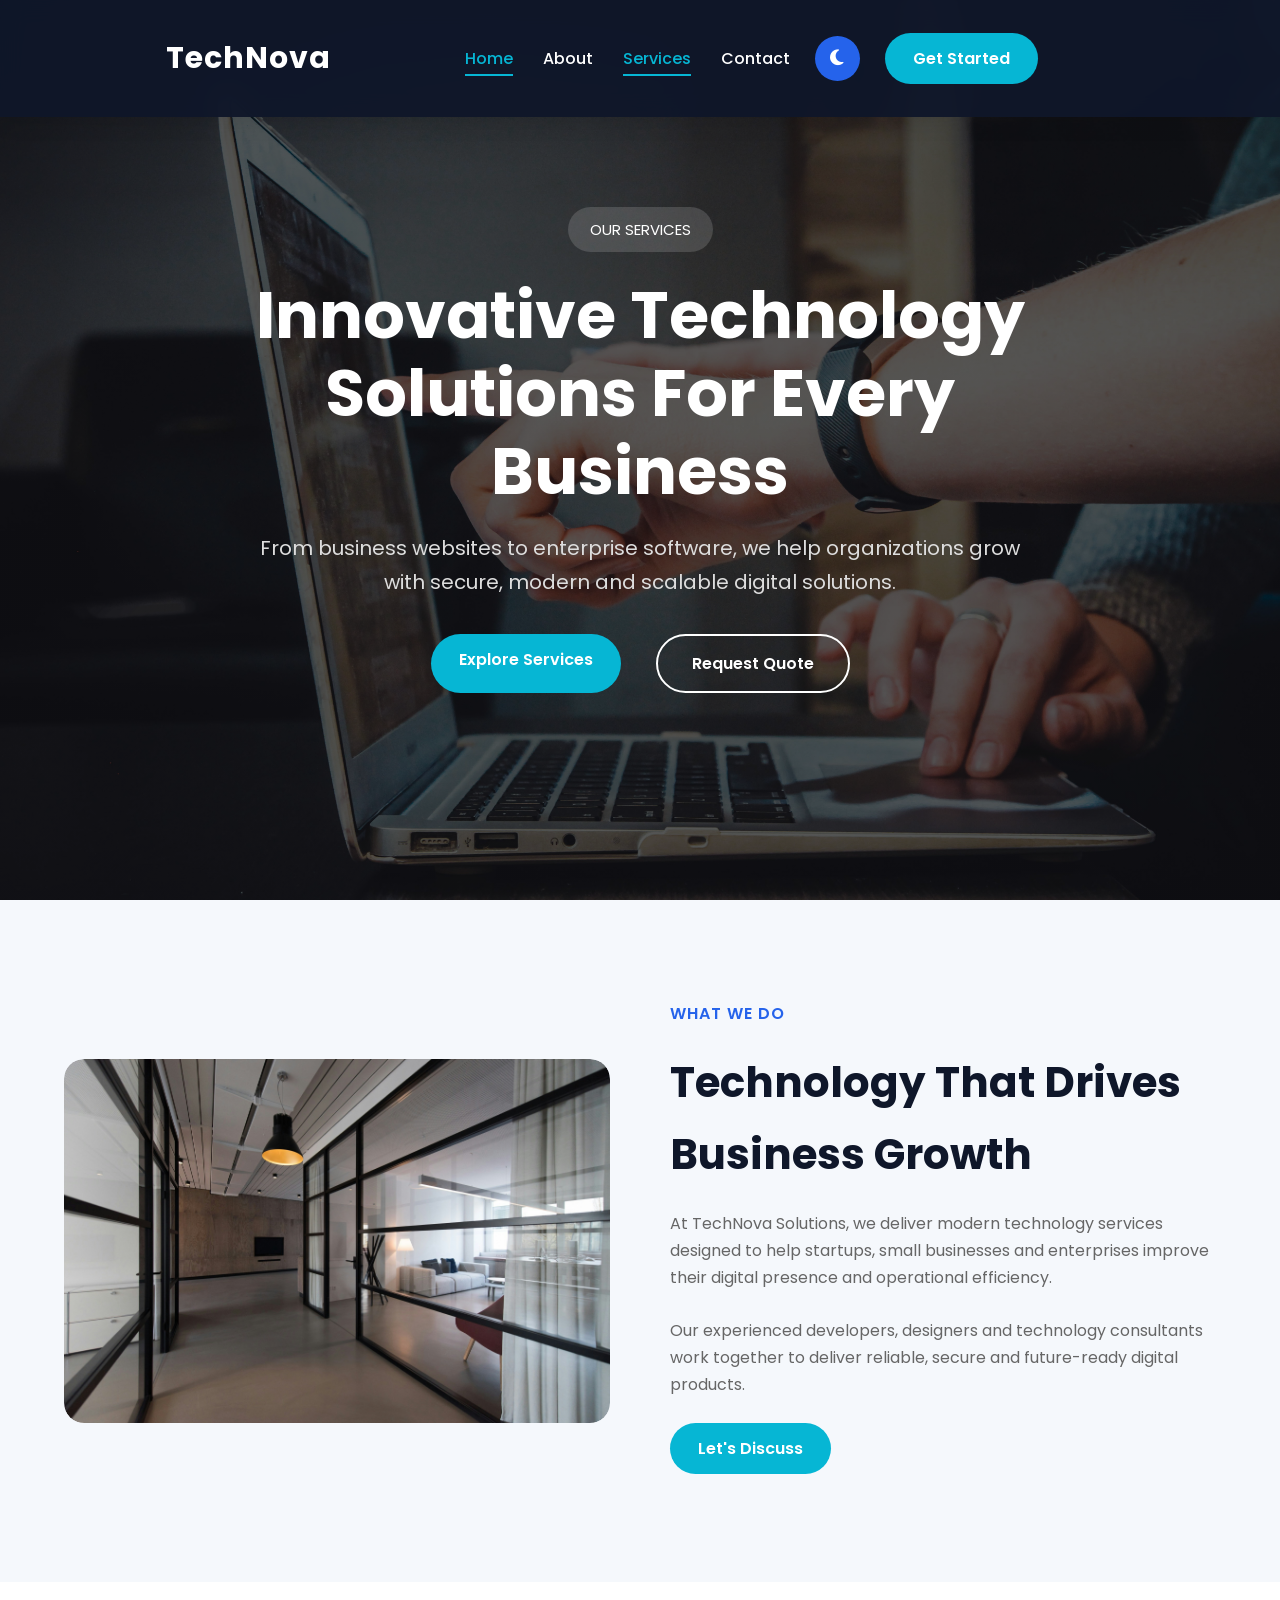
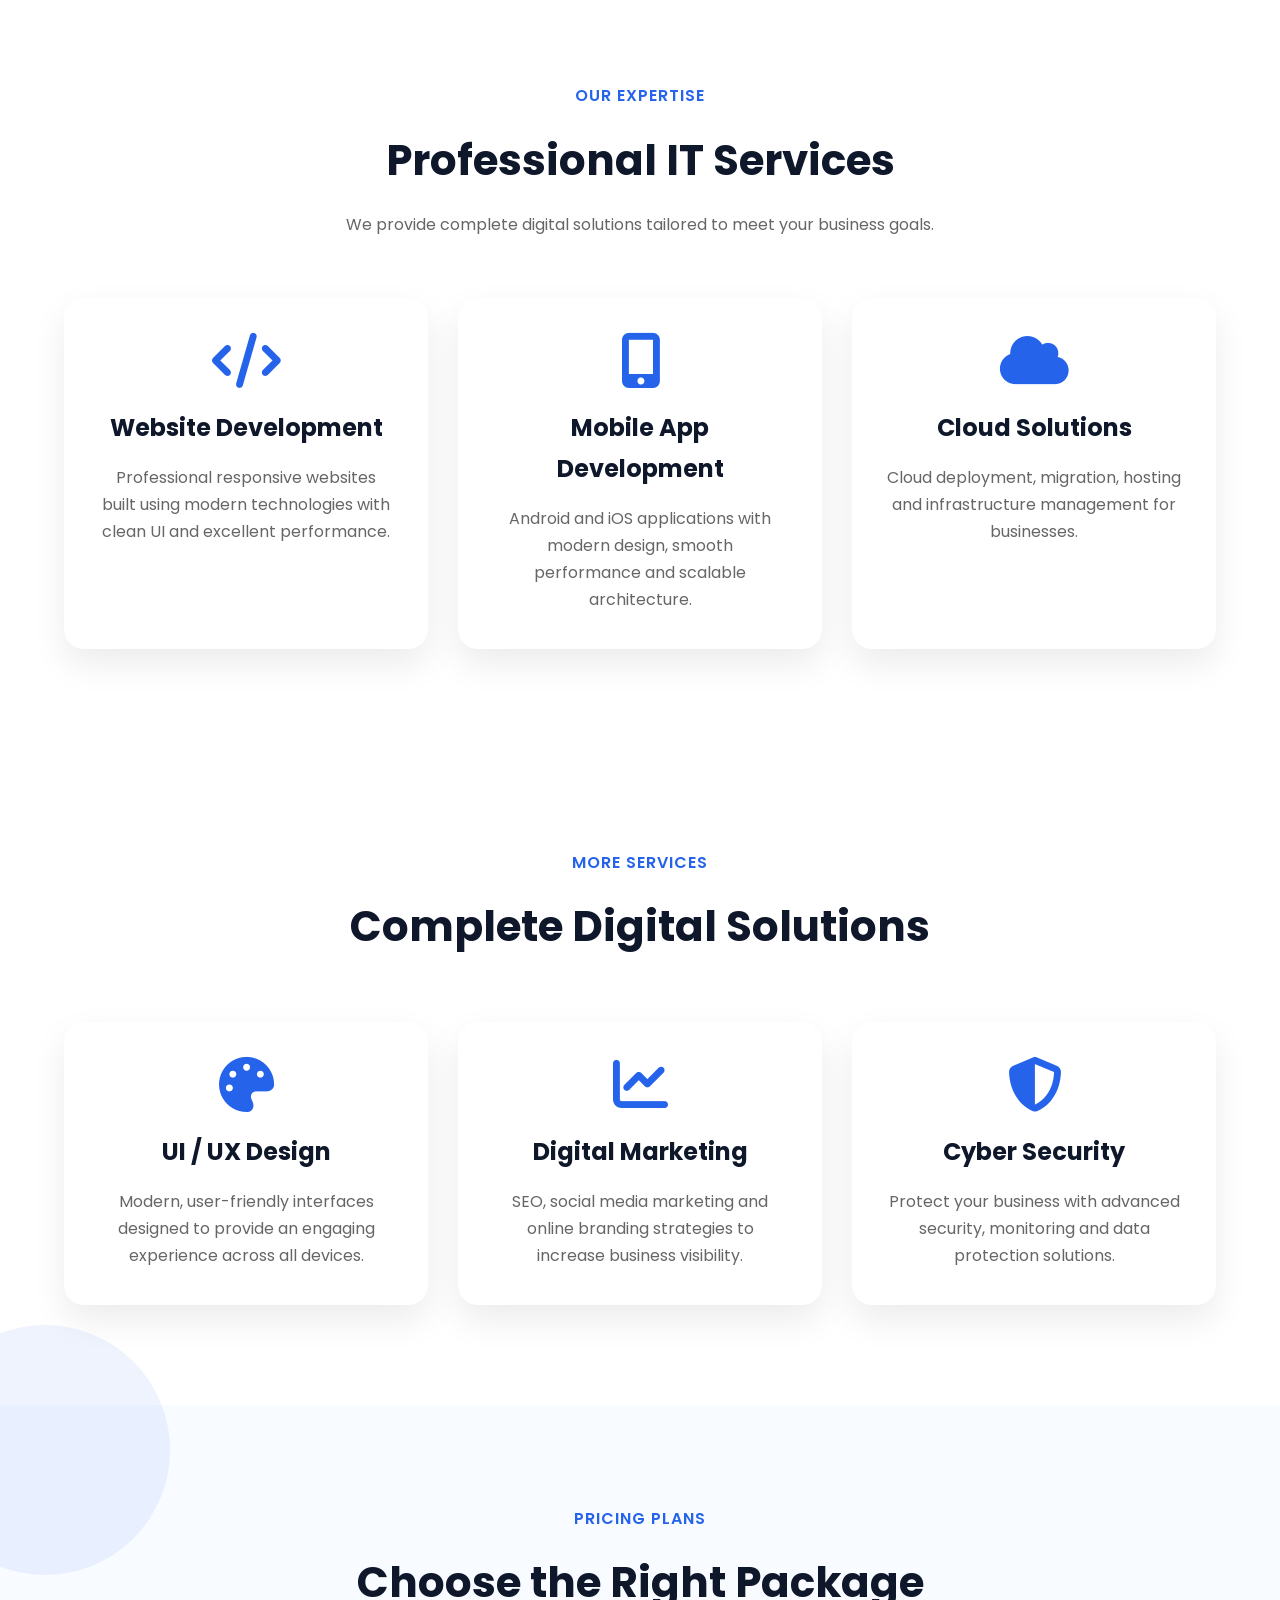
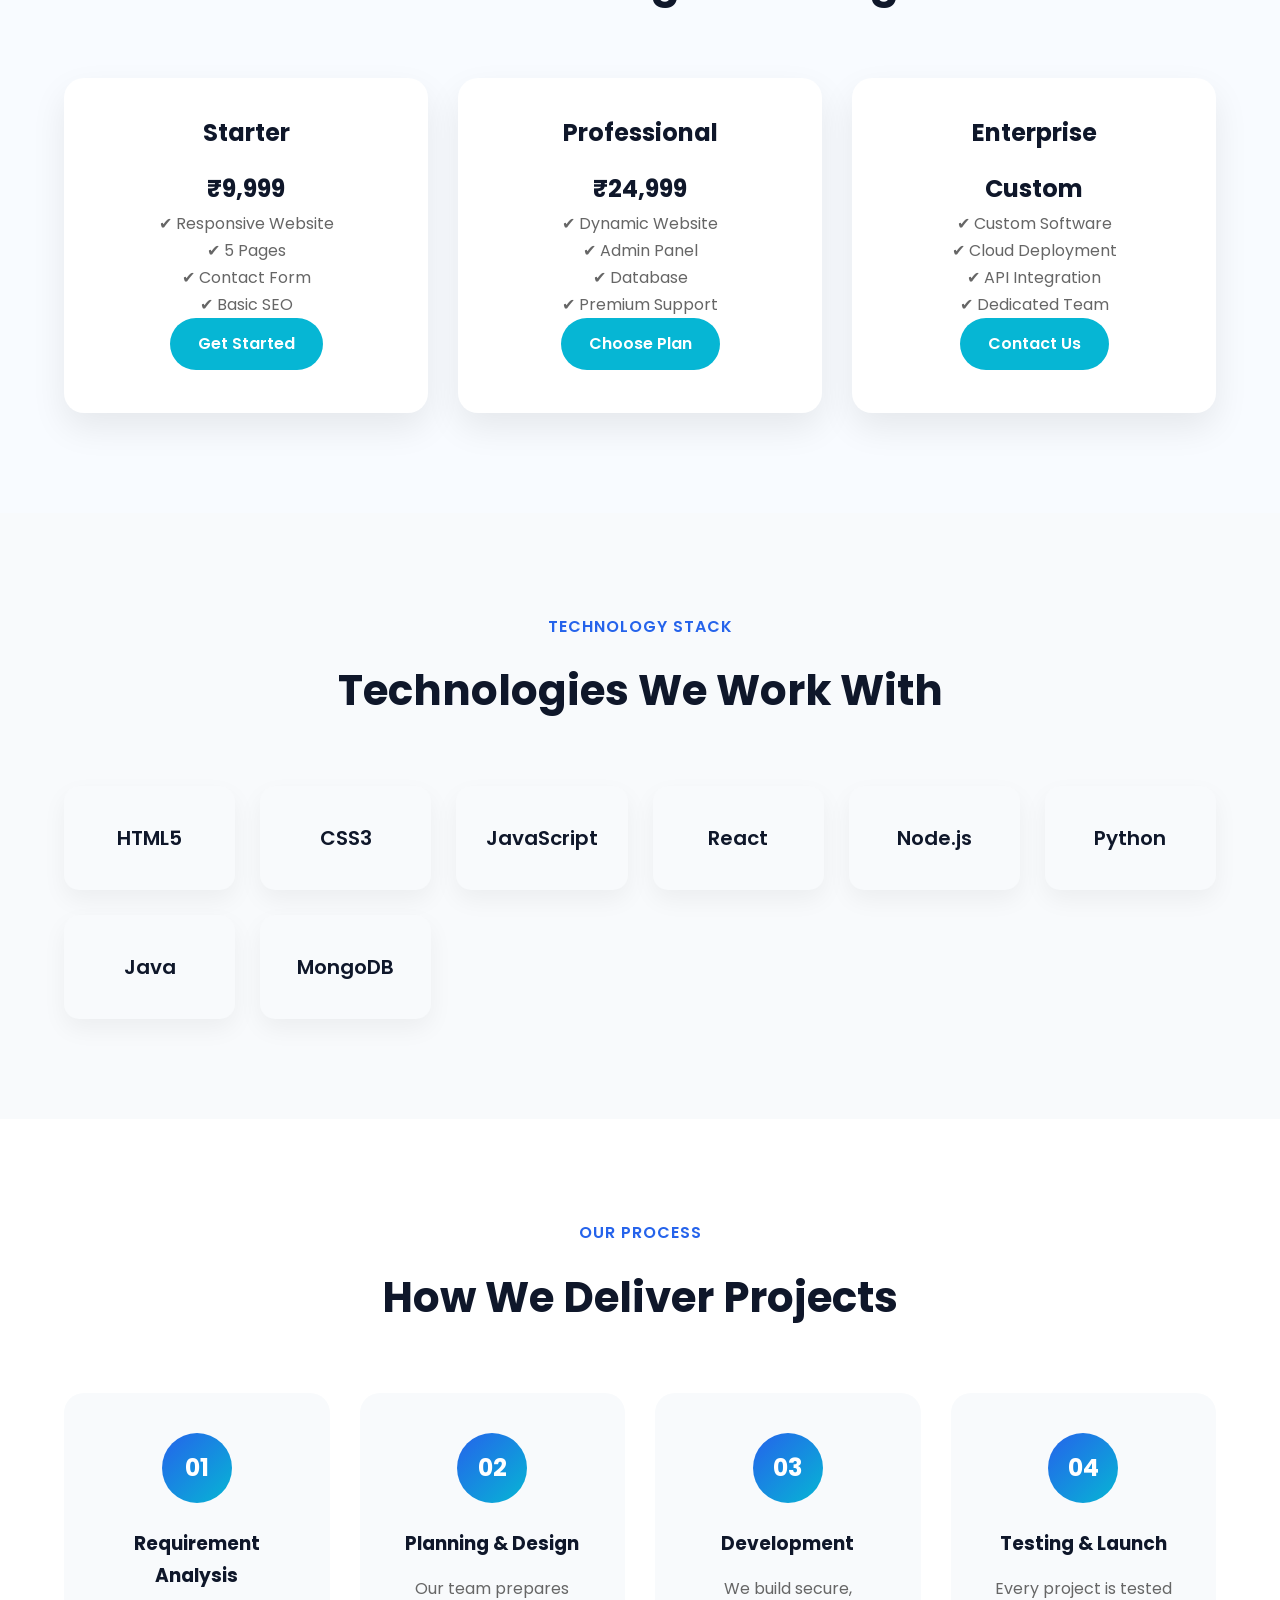
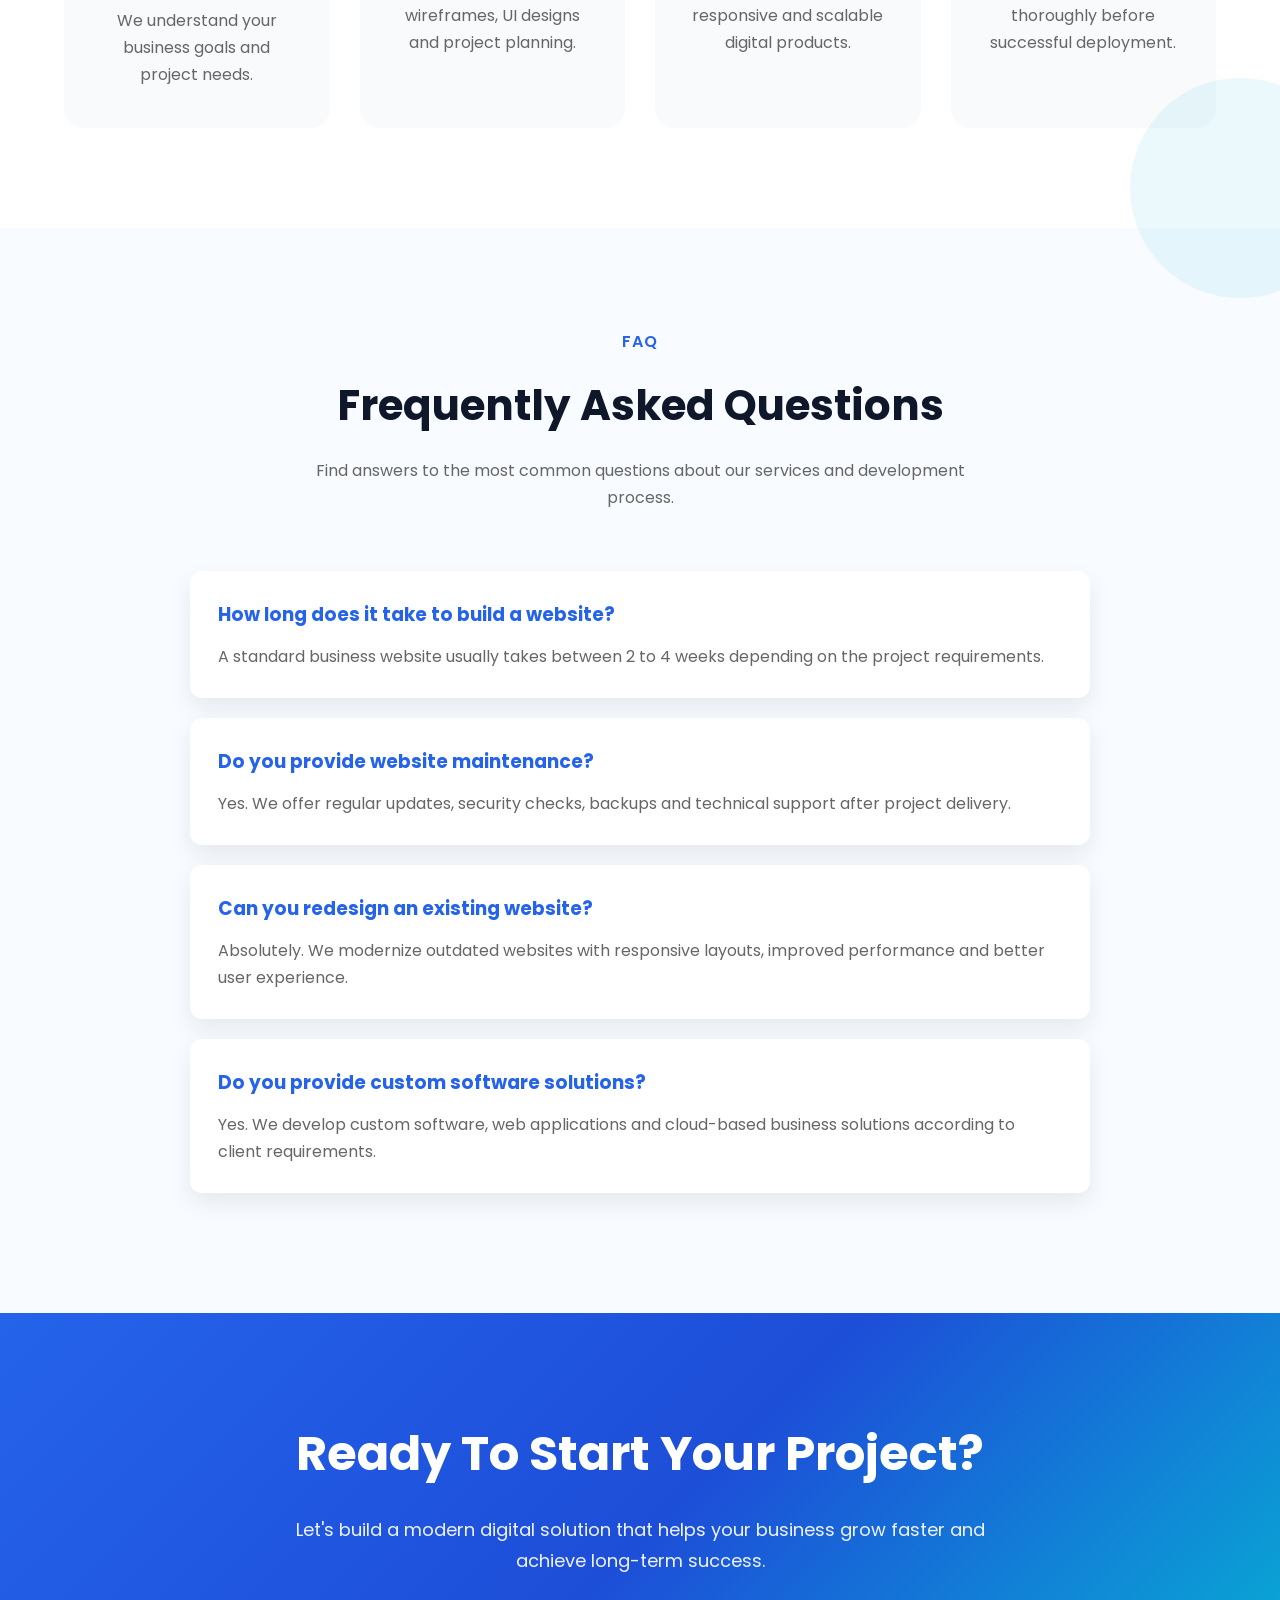
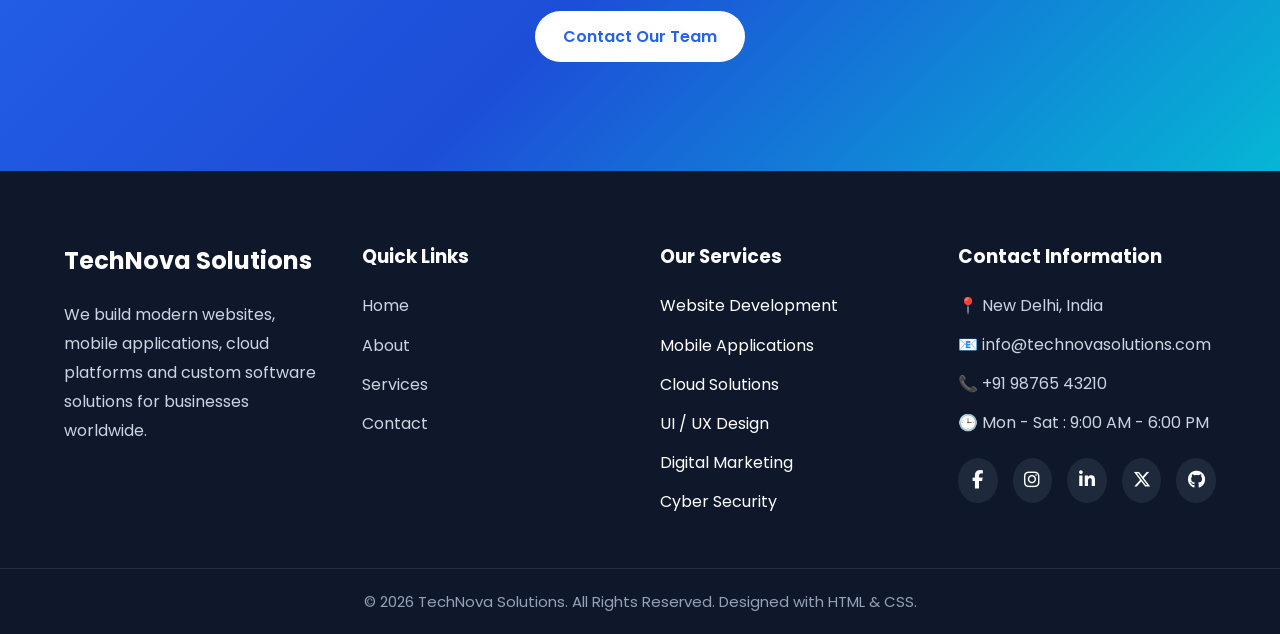
<file: services.html>
<!DOCTYPE html>
<html lang="en">

<head>

<meta charset="UTF-8">

<meta name="viewport" content="width=device-width, initial-scale=1.0">

<title>Services | TechNova Solutions</title>

<link rel="stylesheet" href="css/style.css">

<link href="https://fonts.googleapis.com/css2?family=Poppins:wght@300;400;500;600;700;800&display=swap" rel="stylesheet">

<link rel="stylesheet"
href="https://cdnjs.cloudflare.com/ajax/libs/font-awesome/6.7.2/css/all.min.css">

</head>

<body>

<!-- ================= HEADER ================= -->

<header class="navbar">

    <div class="container">

        <!-- Logo -->
        <div class="logo">
            <h2>TechNova</h2>
        </div>

        <!-- Navigation -->
        <nav id="navbar">

            <!-- Hamburger Button -->
            <button id="menuBtn" class="menu-btn">
                <i class="fas fa-bars"></i>
            </button>

            <!-- Navigation Links -->
            <ul class="nav-links" id="navMenu">

                <li><a href="index.html" class="active">Home</a></li>

                <li><a href="about.html">About</a></li>

                <li><a href="services.html">Services</a></li>

                <li><a href="contact.html">Contact</a></li>

            </ul>

            <!-- Dark Mode -->
            <button id="theme-toggle" class="theme-btn">
                <i class="fas fa-moon"></i>
            </button>

            <!-- CTA Button -->
            <a href="contact.html" class="btn btn-primary ripple">
                Get Started
            </a>

        </nav>

    </div>

</header>

<!-- ================= HERO ================= -->

<section class="hero">

<img src="images/services-banner.jpg" class="hero-bg" alt="Services">

<div class="hero-overlay"></div>

<div class="hero-text">

<span class="tag">

OUR SERVICES

</span>

<h1>

Innovative Technology

Solutions For Every Business

</h1>

<p>

From business websites to enterprise software,

we help organizations grow with secure,

modern and scalable digital solutions.

</p>

<div class="hero-buttons">

<a href="#services" class="btn btn-primary">

Explore Services

</a>

<a href="contact.html" class="btn btn-secondary">

Request Quote

</a>

</div>

</div>

</section>

<!-- ================= INTRO ================= -->

<section class="about-preview">

<div class="container about-container">

<div class="about-image">

<img src="images/services-office.jpg" alt="Office">

</div>

<div class="about-text">

<span>WHAT WE DO</span>

<h2>

Technology That Drives

Business Growth

</h2>

<p>

At TechNova Solutions, we deliver modern

technology services designed to help startups,

small businesses and enterprises improve

their digital presence and operational efficiency.

</p>

<p>

Our experienced developers, designers and

technology consultants work together to

deliver reliable, secure and future-ready

digital products.

</p>

<a href="contact.html" class="btn btn-primary">

Let's Discuss

</a>

</div>

</div>

</section>

<!-- ================= MAIN SERVICES ================= -->

<section class="services" id="services">

<div class="container">

<div class="section-title">

<span>OUR EXPERTISE</span>

<h2>Professional IT Services</h2>

<p>

We provide complete digital solutions tailored

to meet your business goals.

</p>

</div>

<div class="service-grid">

<div class="card">

<i class="fa-solid fa-code"></i>

<h3>Website Development</h3>

<p>

Professional responsive websites built using

modern technologies with clean UI and

excellent performance.

</p>

</div>

<div class="card">

<i class="fa-solid fa-mobile-screen-button"></i>

<h3>Mobile App Development</h3>

<p>

Android and iOS applications with modern

design, smooth performance and scalable

architecture.

</p>

</div>

<div class="card">

<i class="fa-solid fa-cloud"></i>

<h3>Cloud Solutions</h3>

<p>

Cloud deployment, migration, hosting and

infrastructure management for businesses.

</p>

</div>

</div>

</div>

</section>

<!-- ================= ADDITIONAL SERVICES ================= -->

<section class="services">

    <div class="container">

        <div class="section-title">

            <span>MORE SERVICES</span>

            <h2>Complete Digital Solutions</h2>

        </div>

        <div class="service-grid">

            <div class="card">

                <i class="fa-solid fa-palette"></i>

                <h3>UI / UX Design</h3>

                <p>
                    Modern, user-friendly interfaces designed to provide
                    an engaging experience across all devices.
                </p>

            </div>

            <div class="card">

                <i class="fa-solid fa-chart-line"></i>

                <h3>Digital Marketing</h3>

                <p>
                    SEO, social media marketing and online branding
                    strategies to increase business visibility.
                </p>

            </div>

            <div class="card">

                <i class="fa-solid fa-shield-halved"></i>

                <h3>Cyber Security</h3>

                <p>
                    Protect your business with advanced security,
                    monitoring and data protection solutions.
                </p>

            </div>

        </div>

    </div>

</section>

<!-- ================= PRICING ================= -->

<section class="why-us">

    <div class="container">

        <div class="section-title">

            <span>PRICING PLANS</span>

            <h2>Choose the Right Package</h2>

        </div>

        <div class="service-grid">

            <div class="card">

                <h3>Starter</h3>

                <h2>₹9,999</h2>

                <p>✔ Responsive Website</p>
                <p>✔ 5 Pages</p>
                <p>✔ Contact Form</p>
                <p>✔ Basic SEO</p>

                <a href="contact.html" class="btn btn-primary">
                    Get Started
                </a>

            </div>

            <div class="card">

                <h3>Professional</h3>

                <h2>₹24,999</h2>

                <p>✔ Dynamic Website</p>
                <p>✔ Admin Panel</p>
                <p>✔ Database</p>
                <p>✔ Premium Support</p>

                <a href="contact.html" class="btn btn-primary">
                    Choose Plan
                </a>

            </div>

            <div class="card">

                <h3>Enterprise</h3>

                <h2>Custom</h2>

                <p>✔ Custom Software</p>
                <p>✔ Cloud Deployment</p>
                <p>✔ API Integration</p>
                <p>✔ Dedicated Team</p>

                <a href="contact.html" class="btn btn-primary">
                    Contact Us
                </a>

            </div>

        </div>

    </div>

</section>

<!-- ================= TECHNOLOGY STACK ================= -->

<section class="portfolio">

    <div class="container">

        <div class="section-title">

            <span>TECHNOLOGY STACK</span>

            <h2>Technologies We Work With</h2>

        </div>

        <div class="client-grid">

            <div class="client-card">HTML5</div>

            <div class="client-card">CSS3</div>

            <div class="client-card">JavaScript</div>

            <div class="client-card">React</div>

            <div class="client-card">Node.js</div>

            <div class="client-card">Python</div>

            <div class="client-card">Java</div>

            <div class="client-card">MongoDB</div>

        </div>

    </div>

</section>

<!-- ================= DEVELOPMENT PROCESS ================= -->

<section class="process">

    <div class="container">

        <div class="section-title">

            <span>OUR PROCESS</span>

            <h2>How We Deliver Projects</h2>

        </div>

        <div class="process-grid">

            <div class="step">

                <div class="number">01</div>

                <h3>Requirement Analysis</h3>

                <p>
                    We understand your business goals and project needs.
                </p>

            </div>

            <div class="step">

                <div class="number">02</div>

                <h3>Planning & Design</h3>

                <p>
                    Our team prepares wireframes, UI designs and project planning.
                </p>

            </div>

            <div class="step">

                <div class="number">03</div>

                <h3>Development</h3>

                <p>
                    We build secure, responsive and scalable digital products.
                </p>

            </div>

            <div class="step">

                <div class="number">04</div>

                <h3>Testing & Launch</h3>

                <p>
                    Every project is tested thoroughly before successful deployment.
                </p>

            </div>

        </div>

    </div>

</section>

<!-- ================= FAQ ================= -->

<section class="faq">

    <div class="container">

        <div class="section-title">

            <span>FAQ</span>

            <h2>Frequently Asked Questions</h2>

            <p>
                Find answers to the most common questions about our
                services and development process.
            </p>

        </div>

        <div class="faq-box">

            <div class="faq-item">

                <h3>How long does it take to build a website?</h3>

                <p>
                    A standard business website usually takes between
                    2 to 4 weeks depending on the project requirements.
                </p>

            </div>

            <div class="faq-item">

                <h3>Do you provide website maintenance?</h3>

                <p>
                    Yes. We offer regular updates, security checks,
                    backups and technical support after project delivery.
                </p>

            </div>

            <div class="faq-item">

                <h3>Can you redesign an existing website?</h3>

                <p>
                    Absolutely. We modernize outdated websites with
                    responsive layouts, improved performance and
                    better user experience.
                </p>

            </div>

            <div class="faq-item">

                <h3>Do you provide custom software solutions?</h3>

                <p>
                    Yes. We develop custom software, web applications
                    and cloud-based business solutions according to
                    client requirements.
                </p>

            </div>

        </div>

    </div>

</section>

<!-- ================= CALL TO ACTION ================= -->

<section class="cta">

    <div class="container">

        <h2>Ready To Start Your Project?</h2>

        <p>

            Let's build a modern digital solution that helps
            your business grow faster and achieve long-term success.

        </p>

        <a href="contact.html" class="btn btn-primary">

            Contact Our Team

        </a>

    </div>

</section>

<!-- ================= FOOTER ================= -->

<footer>

    <div class="container footer-grid">

        <div>

            <h2>TechNova Solutions</h2>

            <p>

                We build modern websites, mobile applications,
                cloud platforms and custom software solutions
                for businesses worldwide.

            </p>

        </div>

        <div>

            <h3>Quick Links</h3>

            <ul>

                <li><a href="index.html">Home</a></li>

                <li><a href="about.html">About</a></li>

                <li><a href="services.html">Services</a></li>

                <li><a href="contact.html">Contact</a></li>

            </ul>

        </div>

        <div>

            <h3>Our Services</h3>

            <ul>

                <li>Website Development</li>

                <li>Mobile Applications</li>

                <li>Cloud Solutions</li>

                <li>UI / UX Design</li>

                <li>Digital Marketing</li>

                <li>Cyber Security</li>

            </ul>

        </div>

        <div>

            <h3>Contact Information</h3>

            <p>📍 New Delhi, India</p>

            <p>📧 info@technovasolutions.com</p>

            <p>📞 +91 98765 43210</p>

            <p>🕒 Mon - Sat : 9:00 AM - 6:00 PM</p>

            <div class="social-icons">

                <a href="#"><i class="fab fa-facebook-f"></i></a>

                <a href="#"><i class="fab fa-instagram"></i></a>

                <a href="#"><i class="fab fa-linkedin-in"></i></a>

                <a href="#"><i class="fab fa-x-twitter"></i></a>

                <a href="#"><i class="fab fa-github"></i></a>

            </div>

        </div>

    </div>

    <hr>

    <div class="copyright">

        <p>

            © 2026 TechNova Solutions. All Rights Reserved.
            Designed with HTML & CSS.

        </p>

    </div>

</footer>
<script src="js/navbar.js"></script>
<script src="js/loader.js"></script>
<script src="js/scroll.js"></script>
<script src="js/script.js"></script>
<script src="js/darkmode.js"></script>
<script src="js/topbutton.js"></script>
<script src="js/counter.js"></script>
<script src="js/faq.js"></script>
<script src="js/testimonial.js"></script>
</body>
</html>
</file>
<file: css/style.css>
﻿/*======================================
        GOOGLE FONT
=======================================*/
@import url('https://fonts.googleapis.com/css2?family=Poppins:wght@300;400;500;600;700;800&display=swap');

/*======================================
        RESET
=======================================*/

*{
    margin:0;
    padding:0;
    box-sizing:border-box;
    scroll-behavior:smooth;
}

body{
    font-family:'Poppins',sans-serif;
    background:#f5f8fc;
    color:#333;
    overflow-x:hidden;
    line-height:1.7;
}

img{
    max-width:100%;
    display:block;
}

a{
    text-decoration:none;
}

ul{
    list-style:none;
}

/*======================================
        VARIABLES
=======================================*/

:root{

--primary:#2563eb;
--secondary:#1d4ed8;
--accent:#06b6d4;

--dark:#0f172a;

--white:#ffffff;

--light:#f8fafc;

--shadow:0 15px 35px rgba(0,0,0,.08);

}

/*======================================
        CONTAINER
=======================================*/

.container{

width:90%;

max-width:1200px;

margin:auto;

}

/*======================================
        BUTTONS
=======================================*/

.btn{

display:inline-block;

padding:14px 34px;

border-radius:40px;

font-weight:600;

transition:.4s;

}

.btn-primary{

background:linear-gradient(135deg,#2563eb,#06b6d4);

color:white;

}

.btn-primary:hover{

transform:translateY(-5px);

box-shadow:0 15px 30px rgba(37,99,235,.35);

}

.btn-secondary{

margin-left:15px;

border:2px solid white;

color:white;

}

.btn-secondary:hover{

background:white;

color:#2563eb;

}

/*======================================
        HERO
=======================================*/

.hero{

position:relative;

height:100vh;

display:flex;

align-items:center;

justify-content:center;

overflow:hidden;

}

.hero-bg{

position:absolute;

width:100%;

height:100%;

object-fit:cover;

}

.hero-overlay{

position:absolute;

width:100%;

height:100%;

background:linear-gradient(rgba(0,0,0,.65),rgba(0,0,0,.65));

}

.hero-text{

position:relative;

z-index:2;

text-align:center;

max-width:800px;

color:white;

animation:fadeUp 1s ease;

}

.tag{

display:inline-block;

padding:10px 22px;

border-radius:30px;

background:rgba(255,255,255,.15);

margin-bottom:25px;

font-size:15px;

}

.hero-text h1{

font-size:65px;

line-height:1.2;

margin-bottom:20px;

font-weight:700;

color:white;

}

.hero-text p{

font-size:20px;

margin-bottom:35px;

color:#ddd;

}

.hero-buttons{

display:flex;

justify-content:center;

gap:20px;

}

/*======================================
        SECTION TITLE
=======================================*/

.section-title{

text-align:center;

margin-bottom:60px;

}

.section-title span{

color:#2563eb;

font-weight:600;

letter-spacing:1px;

}

.section-title h2{

font-size:42px;

margin:15px 0;

color:#0f172a;

}

.section-title p{

max-width:700px;

margin:auto;

color:#666;

}

/*======================================
        ANIMATION
=======================================*/

@keyframes fadeUp{

from{

opacity:0;

transform:translateY(40px);

}

to{

opacity:1;

transform:translateY(0);

}

}
/*======================================
        CLIENTS SECTION
=======================================*/

.clients{
    padding:90px 0;
    background:#ffffff;
}

.client-grid{
    display:grid;
    grid-template-columns:repeat(auto-fit,minmax(160px,1fr));
    gap:25px;
    margin-top:50px;
}

.client-card{
    background:#f8fafc;
    padding:35px 20px;
    text-align:center;
    border-radius:15px;
    font-size:20px;
    font-weight:600;
    color:#0f172a;
    transition:.4s;
    box-shadow:0 10px 25px rgba(0,0,0,.05);
}

.client-card:hover{
    background:#2563eb;
    color:#fff;
    transform:translateY(-10px);
}

/*======================================
        ABOUT SECTION
=======================================*/

.about-preview{
    padding:100px 0;
    background:#f5f8fc;
}

.about-container{
    display:grid;
    grid-template-columns:repeat(2,1fr);
    gap:60px;
    align-items:center;
}

.about-image img{
    border-radius:20px;
    box-shadow:0 20px 40px rgba(0,0,0,.15);
}

.about-text span{
    color:#2563eb;
    font-weight:600;
    letter-spacing:1px;
}

.about-text h2{
    font-size:42px;
    margin:20px 0;
    color:#0f172a;
}

.about-text p{
    color:#666;
    margin-bottom:25px;
}

.about-text ul{
    margin-bottom:30px;
}

.about-text ul li{
    padding:12px 0;
    color:#444;
    font-weight:500;
}

/*======================================
        SERVICES
=======================================*/

.services{
    padding:100px 0;
    background:#fff;
}

.service-grid{
    display:grid;
    grid-template-columns:repeat(auto-fit,minmax(300px,1fr));
    gap:30px;
}

.card{

    background:#fff;

    padding:35px;

    text-align:center;

    border-radius:20px;

    transition:.4s;

    box-shadow:0 15px 35px rgba(0,0,0,.08);

}

.card i{

    font-size:55px;

    color:#2563eb;

    margin-bottom:20px;

}

.card h3{

    font-size:24px;

    margin-bottom:15px;

    color:#0f172a;

}

.card p{

    color:#666;

    font-size:16px;

}

.card:hover{

    transform:translateY(-15px);

    box-shadow:0 25px 50px rgba(37,99,235,.20);

}

.card:hover i{

    transform:scale(1.15);

    transition:.4s;

    color:#06b6d4;

}

/*======================================
        COMMON SECTION
=======================================*/

section{

    padding:90px 0;

}

h2{

    color:#0f172a;

}

p{

    color:#555;

}

/*======================================
        BUTTON EXTRA EFFECT
=======================================*/

.btn-primary{

    position:relative;

    overflow:hidden;

}

.btn-primary::before{

    content:"";

    position:absolute;

    top:0;

    left:-100%;

    width:100%;

    height:100%;

    background:rgba(255,255,255,.2);

    transition:.5s;

}

.btn-primary:hover::before{

    left:100%;

}

/*======================================
        IMAGE EFFECT
=======================================*/

.about-image{

    overflow:hidden;

    border-radius:20px;

}

.about-image img{

    transition:.5s;

}

.about-image:hover img{

    transform:scale(1.08);

}
/*======================================
        WHY CHOOSE US
======================================*/

.why-us{
    background:#f8fbff;
    padding:100px 0;
}

.features{
    display:grid;
    grid-template-columns:repeat(auto-fit,minmax(250px,1fr));
    gap:30px;
    margin-top:50px;
}

.feature{
    background:#fff;
    padding:35px 30px;
    border-radius:20px;
    text-align:center;
    transition:.4s;
    box-shadow:0 10px 30px rgba(0,0,0,.08);
}

.feature i{
    font-size:55px;
    color:#2563eb;
    margin-bottom:20px;
}

.feature h3{
    font-size:24px;
    margin-bottom:15px;
    color:#0f172a;
}

.feature p{
    color:#666;
    font-size:15px;
}

.feature:hover{
    transform:translateY(-12px);
    box-shadow:0 20px 40px rgba(37,99,235,.15);
}

/*======================================
        PROCESS
======================================*/

.process{
    padding:100px 0;
    background:#ffffff;
}

.process-grid{
    display:grid;
    grid-template-columns:repeat(auto-fit,minmax(250px,1fr));
    gap:30px;
    margin-top:50px;
}

.step{
    background:#f8fafc;
    text-align:center;
    padding:40px 30px;
    border-radius:20px;
    transition:.4s;
    position:relative;
    overflow:hidden;
}

.step:hover{
    transform:translateY(-10px);
    box-shadow:0 15px 35px rgba(0,0,0,.10);
}

.number{
    width:70px;
    height:70px;
    background:linear-gradient(135deg,#2563eb,#06b6d4);
    color:#fff;
    border-radius:50%;
    margin:0 auto 25px;
    display:flex;
    align-items:center;
    justify-content:center;
    font-size:24px;
    font-weight:bold;
}

.step h3{
    margin-bottom:15px;
    color:#0f172a;
}

.step p{
    color:#666;
}

/*======================================
        STATS
======================================*/

.stats{
    padding:100px 0;
    background:linear-gradient(135deg,#2563eb,#1d4ed8,#06b6d4);
}

.stats .container{
    display:grid;
    grid-template-columns:repeat(auto-fit,minmax(220px,1fr));
    gap:30px;
}

.stat{
    text-align:center;
    color:#fff;
}

.stat h2{
    font-size:55px;
    color:#fff;
    margin-bottom:10px;
}

.stat p{
    color:#f1f5f9;
    font-size:18px;
}

/*======================================
        SECTION SPACING
======================================*/

.services,
.why-us,
.process,
.stats{
    position:relative;
}

/*======================================
        HOVER EFFECTS
======================================*/

.feature:hover i,
.step:hover .number{
    transform:scale(1.1);
    transition:.4s;
}

.feature i,
.number{
    transition:.4s;
}

/*======================================
        BACKGROUND SHAPES
======================================*/

.why-us::before{
    content:"";
    position:absolute;
    width:250px;
    height:250px;
    background:rgba(37,99,235,.08);
    border-radius:50%;
    top:-80px;
    left:-80px;
}

.process::after{
    content:"";
    position:absolute;
    width:220px;
    height:220px;
    background:rgba(6,182,212,.08);
    border-radius:50%;
    bottom:-70px;
    right:-70px;
}
/*======================================
        PORTFOLIO
======================================*/

.portfolio{
    padding:100px 0;
    background:#f8fafc;
}

.gallery-grid{
    display:grid;
    grid-template-columns:repeat(auto-fit,minmax(320px,1fr));
    gap:30px;
    margin-top:50px;
}

.gallery-grid img{
    width:100%;
    height:260px;
    object-fit:cover;
    border-radius:18px;
    transition:.5s;
    cursor:pointer;
    box-shadow:0 15px 35px rgba(0,0,0,.08);
}

.gallery-grid img:hover{
    transform:scale(1.05);
    box-shadow:0 25px 45px rgba(37,99,235,.25);
}

/*======================================
        TESTIMONIALS
======================================*/

.testimonials{
    padding:100px 0;
    background:#ffffff;
}

.testimonial-grid{
    display:grid;
    grid-template-columns:repeat(auto-fit,minmax(320px,1fr));
    gap:30px;
    margin-top:50px;
}

.testimonial{

    background:#fff;

    padding:35px;

    border-radius:20px;

    text-align:center;

    box-shadow:0 15px 35px rgba(0,0,0,.08);

    transition:.4s;

}

.testimonial:hover{

    transform:translateY(-10px);

    box-shadow:0 25px 45px rgba(37,99,235,.18);

}

.testimonial img{

    width:90px;

    height:90px;

    border-radius:50%;

    object-fit:cover;

    margin:auto;

    margin-bottom:20px;

    border:5px solid #2563eb;

}

.testimonial h3{

    margin-bottom:8px;

    color:#0f172a;

}

.testimonial small{

    color:#777;

    display:block;

    margin-bottom:15px;

}

.testimonial p{

    color:#666;

    margin-bottom:20px;

}

.stars{

    color:#fbbf24;

    font-size:20px;

}

/*======================================
            FAQ
======================================*/

.faq{

    padding:100px 0;

    background:#f8fbff;

}

.faq-box{

    max-width:900px;

    margin:auto;

}

.faq-item{

    background:#fff;

    margin-bottom:25px;

    padding:28px;

    border-radius:15px;

    box-shadow:0 10px 25px rgba(0,0,0,.08);

    transition:.3s;

}

.faq-item:hover{

    transform:translateX(8px);

}

.faq-item h3{

    color:#2563eb;

    margin-bottom:12px;

}

.faq-item p{

    color:#666;

    line-height:1.7;

}

/*======================================
        IMAGE ANIMATION
======================================*/

.gallery-grid img{

    animation:zoomIn 1s ease;

}

@keyframes zoomIn{

0%{

opacity:0;

transform:scale(.8);

}

100%{

opacity:1;

transform:scale(1);

}

}

/*======================================
        CARD BORDER EFFECT
======================================*/

.card::before{

content:"";

position:absolute;

top:0;

left:0;

width:5px;

height:0;

background:#2563eb;

transition:.4s;

}

.card{

position:relative;

overflow:hidden;

}

.card:hover::before{

height:100%;

}

/*======================================
        TESTIMONIAL SHADOW
======================================*/

.testimonial::after{

content:"★★★★★";

display:block;

margin-top:15px;

color:#fbbf24;

font-size:18px;

letter-spacing:2px;

}
/*======================================
        CALL TO ACTION
======================================*/

.cta{
    padding:100px 0;
    background:linear-gradient(135deg,#2563eb,#1d4ed8,#06b6d4);
    text-align:center;
    color:#fff;
}

.cta h2{
    font-size:48px;
    margin-bottom:20px;
    color:#fff;
}

.cta p{
    max-width:700px;
    margin:0 auto 35px;
    color:#eef2ff;
    font-size:18px;
}

.cta .btn{
    background:#fff;
    color:#2563eb;
}

.cta .btn:hover{
    background:#0f172a;
    color:#fff;
}

/*======================================
            FOOTER
======================================*/

footer{
    background:#0f172a;
    color:#fff;
    padding:70px 0 20px;
}

.footer-grid{
    display:grid;
    grid-template-columns:repeat(auto-fit,minmax(250px,1fr));
    gap:40px;
}

.footer-grid h2,
.footer-grid h3{
    color:#fff;
    margin-bottom:20px;
}

.footer-grid p{
    color:#cbd5e1;
    margin-bottom:10px;
    line-height:1.8;
}

.footer-grid ul{
    padding:0;
}

.footer-grid ul li{
    margin-bottom:12px;
}

.footer-grid ul li a{
    color:#cbd5e1;
    transition:.3s;
}

.footer-grid ul li a:hover{
    color:#06b6d4;
    padding-left:8px;
}

/*======================================
        SOCIAL ICONS
======================================*/

.social-icons{
    display:flex;
    gap:15px;
    margin-top:20px;
}

.social-icons a{
    width:45px;
    height:45px;
    background:#1e293b;
    color:#fff;
    display:flex;
    align-items:center;
    justify-content:center;
    border-radius:50%;
    transition:.4s;
    font-size:18px;
}

.social-icons a:hover{
    background:#06b6d4;
    transform:translateY(-5px);
}

/*======================================
        COPYRIGHT
======================================*/

footer hr{
    border:none;
    border-top:1px solid rgba(255,255,255,.1);
    margin:40px 0 20px;
}

.copyright{
    text-align:center;
}

.copyright p{
    color:#94a3b8;
    font-size:15px;
}

/*======================================
        SCROLLBAR
======================================*/

::-webkit-scrollbar{
    width:10px;
}

::-webkit-scrollbar-track{
    background:#e5e7eb;
}

::-webkit-scrollbar-thumb{
    background:#2563eb;
    border-radius:20px;
}

::-webkit-scrollbar-thumb:hover{
    background:#1d4ed8;
}

/*======================================
        BACK TO TOP
======================================*/

html{
    scroll-behavior:smooth;
}

/*======================================
        RESPONSIVE
======================================*/

@media(max-width:992px){

.hero-text h1{
    font-size:48px;
}

.about-container{
    grid-template-columns:1fr;
}

.hero-buttons{
    flex-direction:column;
    align-items:center;
}

}

@media(max-width:768px){

.navbar .container{
    flex-direction:column;
    gap:15px;
}

.nav-links{
    flex-direction:column;
    text-align:center;
    gap:15px;
}

.hero{
    height:auto;
    padding:140px 20px 100px;
}

.hero-text h1{
    font-size:36px;
}

.hero-text p{
    font-size:17px;
}

.section-title h2{
    font-size:32px;
}

.service-grid,
.client-grid,
.features,
.process-grid,
.testimonial-grid,
.gallery-grid,
.footer-grid{
    grid-template-columns:1fr;
}

.stats .container{
    grid-template-columns:repeat(2,1fr);
}

.cta h2{
    font-size:34px;
}

}

@media(max-width:576px){

.container{
    width:92%;
}

.hero-text h1{
    font-size:30px;
}

.hero-text p{
    font-size:16px;
}

.btn{
    width:100%;
    text-align:center;
}

.stats .container{
    grid-template-columns:1fr;
}

.cta h2{
    font-size:28px;
}

.section-title h2{
    font-size:28px;
}

}

/*======================================
        FADE ANIMATION
======================================*/

@keyframes fadeIn{

from{
opacity:0;
transform:translateY(40px);
}

to{
opacity:1;
transform:translateY(0);
}

}

section{
    animation:fadeIn .8s ease;
}
/* Contact Form */

.contact-form{

display:flex;

flex-direction:column;

gap:20px;

}

.form-group input,
.form-group select,
.form-group textarea{

width:100%;

padding:16px;

font-size:16px;

border:1px solid #d1d5db;

border-radius:10px;

font-family:'Poppins',sans-serif;

outline:none;

transition:.3s;

background:#fff;

}

.form-group input:focus,
.form-group select:focus,
.form-group textarea:focus{

border-color:#2563eb;

box-shadow:0 0 10px rgba(37,99,235,.2);

}

.contact-form button{

border:none;

cursor:pointer;

}
/* ---------- PRELOADER ---------- */

#preloader{
    position:fixed;
    top:0;
    left:0;
    width:100%;
    height:100%;
    background:#ffffff;
    display:flex;
    justify-content:center;
    align-items:center;
    z-index:99999;
}

.loader{
    width:60px;
    height:60px;
    border:6px solid #ddd;
    border-top:6px solid #2563eb;
    border-radius:50%;
    animation:spin 1s linear infinite;
}

@keyframes spin{

0%{
transform:rotate(0deg);
}

100%{
transform:rotate(360deg);
}

}
#progress-bar{

position:fixed;

top:0;

left:0;

height:5px;

width:0%;

background:#2563eb;

z-index:9999;

}
html{

scroll-behavior:smooth;

}
/* Theme Button */

.theme-btn{
    width:45px;
    height:45px;
    border:none;
    border-radius:50%;
    background:#2563eb;
    color:#fff;
    cursor:pointer;
    font-size:18px;
    transition:.3s;
}

.theme-btn:hover{
    transform:rotate(180deg);
}

/* Dark Theme */

body.dark-mode{
    background:#0f172a;
    color:#f8fafc;
    transition:.4s;
}

body.dark-mode header,
body.dark-mode nav,
body.dark-mode footer{
    background:#111827;
}

body.dark-mode .card{
    background:#1e293b;
    color:#fff;
}

body.dark-mode a{
    color:#fff;
}
#navbar{
    display:flex;
    justify-content:space-between;
    align-items:center;
    padding:15px 8%;
}
#navbar{
    display:flex;
    align-items:center;
    gap:20px;
}

.nav-links{
    display:flex;
    list-style:none;
    gap:25px;
    margin:0;
    padding:0;
}

.theme-btn{
    width:45px;
    height:45px;
    border:none;
    border-radius:50%;
    background:#2563eb;
    color:#fff;
    cursor:pointer;
    font-size:18px;
    transition:0.3s;
}

.theme-btn:hover{
    transform:rotate(180deg);
}
/*======================================
            NAVBAR
=======================================*/

.navbar{
    position: fixed;
    top: 0;
    left: 0;
    width: 100%;
    background:rgba(15,23,42,0.95);
    backdrop-filter: blur(12px);
   -webkit-backdrop-filter: blur(12px); 
    box-shadow: 0 5px 20px rgba(0,0,0,0.1);
    z-index: 1000;
    transition: all 0.4s ease;
}

.navbar.sticky{
    background: rgba(255,255,255,0.95);
    backdrop-filter: blur(15px);
    -webkit-backdrop-filter: blur(15px);
    box-shadow: 0 8px 25px rgba(0,0,0,0.15);
}

.navbar .container{
    display: flex;
    justify-content: space-between;
    align-items: center;
    padding: 18px 8%;
}

.logo h2{
    color: #ffffff;
    font-size: 30px;
    font-weight: 700;
    letter-spacing: 1px;
    transition: .3s;
}

.navbar.sticky .logo h2{
    color: #111827;
}

#navbar{
    display: flex;
    align-items: center;
    gap: 25px;
}

.nav-links{
    display: flex;
    align-items: center;
    gap: 30px;
    list-style: none;
    margin: 0;
    padding: 0;
}

.nav-links li a{
    color: #ffffff;
    text-decoration: none;
    font-size: 16px;
    font-weight: 500;
    position: relative;
    transition: .3s;
}

.navbar.sticky .nav-links li a{
    color: #111827;
}

.nav-links li a:hover,
.nav-links li a.active{
    color: #06b6d4;
}

.nav-links li a::after{
    content: "";
    position: absolute;
    left: 0;
    bottom: -6px;
    width: 0;
    height: 2px;
    background: #06b6d4;
    transition: .3s;
}

.nav-links li a:hover::after,
.nav-links li a.active::after{
    width: 100%;
}

/* Theme Button */

.theme-btn{
    width: 45px;
    height: 45px;
    border: none;
    border-radius: 50%;
    background: #2563eb;
    color: #ffffff;
    font-size: 18px;
    cursor: pointer;
    transition: .3s;
}

.theme-btn:hover{
    transform: rotate(180deg) scale(1.08);
    background: #1d4ed8;
}

/* Get Started Button */

.btn-primary{
    padding: 12px 28px;
    background: #06b6d4;
    color: #ffffff;
    border-radius: 30px;
    text-decoration: none;
    font-weight: 600;
    transition: .3s;
}

.btn-primary:hover{
    background: #0891b2;
    transform: translateY(-3px);
}
/*======================================
            DARK MODE
======================================*/

body{
    transition: background 0.4s ease,color 0.4s ease;
}

body.dark-mode{
    background:#0f172a;
    color:#f8fafc;
}

/* Navbar */

body.dark-mode .navbar{
    background:rgba(17,24,39,.96);
    backdrop-filter:blur(12px);
}

body.dark-mode .logo h2{
    color:#ffffff;
}

body.dark-mode .nav-links li a{
    color:#f8fafc;
}

body.dark-mode .nav-links li a:hover,
body.dark-mode .nav-links li a.active{
    color:#38bdf8;
}

/* Hero */

body.dark-mode .hero{
    background:#0f172a;
}

body.dark-mode .hero h1{
    color:#ffffff;
}

body.dark-mode .hero p{
    color:#d1d5db;
}

/* All Sections */

body.dark-mode section{
    background:#0f172a;
}

/* Alternate Sections */

body.dark-mode .about,
body.dark-mode .services,
body.dark-mode .team,
body.dark-mode .contact{
    background:#111827;
}

/* Cards */

body.dark-mode .card,
body.dark-mode .service-card,
body.dark-mode .team-card,
body.dark-mode .feature-card,
body.dark-mode .project-card,
body.dark-mode .testimonial-card,
body.dark-mode .pricing-card{
    background:#1e293b;
    color:#ffffff;
    box-shadow:0 10px 25px rgba(0,0,0,.35);
}

/* Headings */

body.dark-mode h1,
body.dark-mode h2,
body.dark-mode h3,
body.dark-mode h4,
body.dark-mode h5,
body.dark-mode h6{
    color:#ffffff;
}

/* Paragraph */

body.dark-mode p,
body.dark-mode span,
body.dark-mode li{
    color:#cbd5e1;
}

/* Links */

body.dark-mode a{
    color:#ffffff;
}

/* Buttons */

body.dark-mode .btn{
    background:#2563eb;
    color:#ffffff;
}

body.dark-mode .btn:hover{
    background:#1d4ed8;
}

/* Footer */

body.dark-mode footer{
    background:#020617;
}

body.dark-mode footer h2,
body.dark-mode footer h3,
body.dark-mode footer p,
body.dark-mode footer a{
    color:#ffffff;
}

/* Forms */

body.dark-mode input,
body.dark-mode textarea,
body.dark-mode select{

    background:#1e293b;
    color:#ffffff;
    border:1px solid #475569;

}

body.dark-mode input::placeholder,
body.dark-mode textarea::placeholder{

    color:#94a3b8;

}

/* Icons */

body.dark-mode i{
    color:inherit;
}

/* Images */

body.dark-mode img{
    opacity:.96;
}

/* Theme Button */

.theme-btn{

    width:45px;
    height:45px;

    border:none;

    border-radius:50%;

    background:#2563eb;

    color:#ffffff;

    cursor:pointer;

    font-size:18px;

    transition:.3s;

}

.theme-btn:hover{

    transform:rotate(180deg);

    background:#1d4ed8;

}
/*=========================
    BACK TO TOP
=========================*/

#topBtn{
    position: fixed;
    bottom: 30px;
    right: 30px;
    width: 50px;
    height: 50px;
    border: none;
    border-radius: 50%;
    background: #2563eb;
    color: #fff;
    font-size: 18px;
    cursor: pointer;
    display: none;
    z-index: 9999;
    box-shadow: 0 8px 20px rgba(0,0,0,.2);
    transition: all .3s ease;
}

#topBtn:hover{
    background:#1d4ed8;
    transform: translateY(-5px);
}
#topBtn{
    z-index:99999;
}
/* ===========================
   COMPLETE DARK MODE FIX
=========================== */

body.dark-mode .hero{
    background:#0f172a !important;
}

body.dark-mode .hero-text h1,
body.dark-mode .hero-text p,
body.dark-mode .about-text h2,
body.dark-mode .about-text p,
body.dark-mode .section-title h2,
body.dark-mode .section-title p,
body.dark-mode .card h3,
body.dark-mode .card p,
body.dark-mode .feature h3,
body.dark-mode .feature p,
body.dark-mode .step h3,
body.dark-mode .step p,
body.dark-mode .testimonial h3,
body.dark-mode .testimonial p,
body.dark-mode .faq-item h3,
body.dark-mode .faq-item p,
body.dark-mode .cta h2,
body.dark-mode .cta p,
body.dark-mode .stat h2,
body.dark-mode .stat p,
body.dark-mode .contact-info h2,
body.dark-mode .contact-info p,
body.dark-mode .contact-form h2,
body.dark-mode footer h2,
body.dark-mode footer h3,
body.dark-mode footer p,
body.dark-mode li,
body.dark-mode span{
    color:#ffffff !important;
}

body.dark-mode .card,
body.dark-mode .feature,
body.dark-mode .step,
body.dark-mode .testimonial,
body.dark-mode .faq-item,
body.dark-mode .client-card{
    background:#1e293b !important;
}

body.dark-mode .services,
body.dark-mode .about-preview,
body.dark-mode .portfolio,
body.dark-mode .faq,
body.dark-mode .process,
body.dark-mode .why-us,
body.dark-mode .clients{
    background:#111827 !important;
}

body.dark-mode input,
body.dark-mode textarea{
    background:#1e293b !important;
    color:#fff !important;
    border:1px solid #475569 !important;
}
/* ===========================
        FAQ ACCORDION
=========================== */

.faq-item{

    background:#fff;
    border-radius:12px;
    margin-bottom:20px;
    overflow:hidden;
    box-shadow:0 10px 25px rgba(0,0,0,.08);

}

.faq-question{

    display:flex;
    justify-content:space-between;
    align-items:center;

    padding:20px;

    cursor:pointer;

}

.faq-question h3{

    font-size:18px;
    font-weight:600;

}

.faq-question i{

    transition:.3s;

}

.faq-answer{

    max-height:0;

    overflow:hidden;

    transition:max-height .4s ease;

    padding:0 20px;

}

.faq-answer p{

    padding-bottom:20px;

}

.faq-item.active .faq-answer{

    max-height:250px;

}

.faq-item.active .faq-question i{

    transform:rotate(45deg);

}
/*==========================
    TESTIMONIAL SLIDER
==========================*/

.testimonial-slider{

    position:relative;

    overflow:hidden;

}

.testimonial{

    display:none;

    animation:fade .6s ease;

}

.testimonial.active{

    display:block;

}

.slider-buttons{

    display:flex;

    justify-content:center;

    gap:15px;

    margin-top:30px;

}

.slider-buttons button{

    width:45px;

    height:45px;

    border:none;

    border-radius:50%;

    background:#2563eb;

    color:#fff;

    cursor:pointer;

    transition:.3s;

}

.slider-buttons button:hover{

    background:#1d4ed8;

    transform:scale(1.1);

}

@keyframes fade{

    from{

        opacity:0;

        transform:translateY(20px);

    }

    to{

        opacity:1;

        transform:translateY(0);

    }

}

#formMessage{

margin-top:20px;
font-weight:600;
text-align:center;

}

.success{

color:#16a34a;

}

.error{

color:#dc2626;

}

input.error,
textarea.error,
select.error{

border:2px solid #dc2626 !important;

}

/*======================================
        HAMBURGER MENU
======================================*/

.menu-btn{

    display:none;
    background:none;
    border:none;
    color:#ffffff;
    font-size:28px;
    cursor:pointer;
    margin-right:15px;

}

/* Mobile */

@media(max-width:768px){

    .menu-btn{

        display:block;

    }

    #navbar{

        display:flex;
        align-items:center;
        justify-content:flex-end;
        gap:15px;

    }

    .nav-links{

        display:none;
        flex-direction:column;
        position:absolute;
        top:80px;
        right:20px;
        width:240px;
        background:#0f172a;
        padding:20px;
        border-radius:12px;
        box-shadow:0 10px 30px rgba(0,0,0,.25);
        gap:18px;

    }

    .nav-links.active{

        display:flex;

    }

    .btn-primary{

        display:none;

    }

}
</file>
